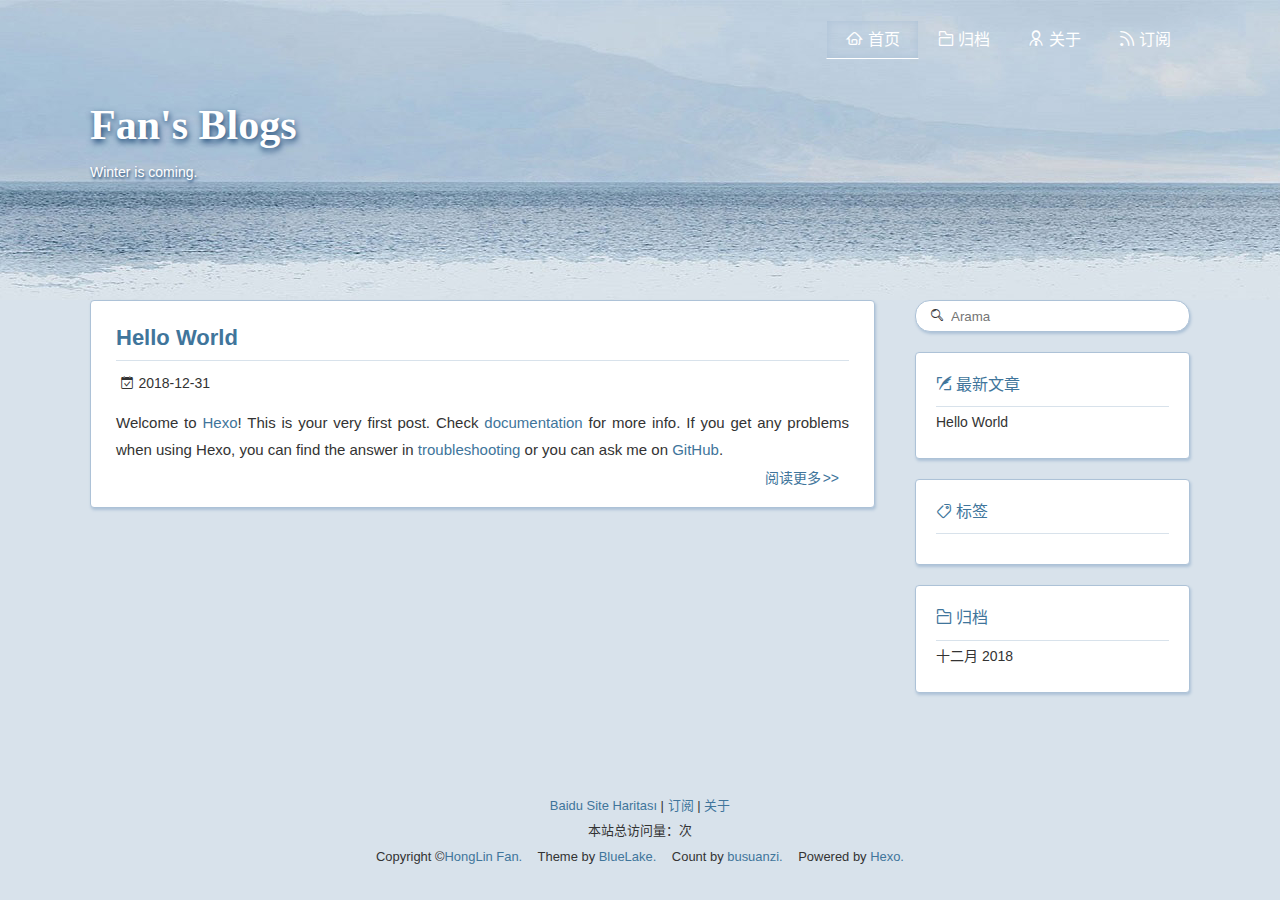
<file: index.html>
<!DOCTYPE html><html lang="zh-CN"><head><meta name="generator" content="Hexo 3.8.0"><meta http-equiv="content-type" content="text/html; charset=utf-8"><meta content="width=device-width, initial-scale=1.0, maximum-scale=1.0, user-scalable=0" name="viewport"><meta content="yes" name="apple-mobile-web-app-capable"><meta content="black-translucent" name="apple-mobile-web-app-status-bar-style"><meta content="telephone=no" name="format-detection"><meta name="description" content="The north remembers."><meta name="keywords" content="Enthusiastic"><title>Fan's Blogs | Winter is coming.</title><link rel="stylesheet" type="text/css" href="//fonts.neworld.org/css?family=Source+Code+Pro"><link rel="stylesheet" type="text/css" href="/css/style.css?v=2.0.1"><link rel="stylesheet" type="text/css" href="/css/highlight.css?v=2.0.1"><link rel="Shortcut Icon" href="/favicon.ico"><link rel="bookmark" href="/favicon.ico"><link rel="apple-touch-icon" href="/apple-touch-icon.png"><link rel="apple-touch-icon-precomposed" href="/apple-touch-icon.png"></head><body><div class="body_container"><div id="header"><div class="site-name"><h1 class="hidden">Fan's Blogs</h1><a id="logo" href="/.">Fan's Blogs</a><p class="description">Winter is coming.</p></div><div id="nav-menu"><a href="/." class="current"><i class="fa fa-home"> 首页</i></a><a href="/archives/"><i class="fa fa-archive"> 归档</i></a><a href="/about/"><i class="fa fa-user"> 关于</i></a><a href="/atom.xml"><i class="fa fa-rss"> 订阅</i></a></div><div id="search-form"><div id="result-mask" class="hide"></div><label><input id="search-key" type="text" autocomplete="off" placeholder="Arama"></label><div id="result-wrap" class="hide"><div id="search-result"></div></div><div class="hide"><template id="search-tpl"><div class="item"><a href="/{path}" title="{title}"><div class="title">{title}</div><div class="time">{date}</div><div class="tags">{tags}</div></a></div></template></div></div></div><div id="layout" class="layout-g"><div class="layout-l"><div class="content_container"><div class="post"><h2 class="post-title"><a href="/2018/12/31/hello-world/">Hello World</a></h2><div class="post-meta"><p><span class="date">2018-12-31</span></p></div><div class="post-content"><p>Welcome to <a href="https://hexo.io/" target="_blank" rel="noopener">Hexo</a>! This is your very first post. Check <a href="https://hexo.io/docs/" target="_blank" rel="noopener">documentation</a> for more info. If you get any problems when using Hexo, you can find the answer in <a href="https://hexo.io/docs/troubleshooting.html" target="_blank" rel="noopener">troubleshooting</a> or you can ask me on <a href="https://github.com/hexojs/hexo/issues" target="_blank" rel="noopener">GitHub</a>.</p></div><p class="readmore"><a href="/2018/12/31/hello-world/">阅读更多</a></p></div></div></div><div class="layout-r"><div id="sidebar"><div class="search-pla"></div><div class="widget"><div class="widget-title"><i class="fa fa-xie"> 最新文章</i></div><ul class="post-list"><li class="post-list-item"><a class="post-list-link" href="/2018/12/31/hello-world/">Hello World</a></li></ul></div><div class="widget"><div class="widget-title"><i class="fa fa-biao"> 标签</i></div><div class="tagcloud"></div></div><div class="widget"><div class="widget-title"><i class="fa fa-archive"> 归档</i></div><ul class="archive-list"><li class="archive-list-item"><a class="archive-list-link" href="/archives/2018/12/">十二月 2018</a></li></ul></div></div></div></div><a id="totop" href="#top"></a><div id="footer"><div class="footer-info"><p><a href="/baidusitemap.xml">Baidu Site Haritası</a> |  <a href="/atom.xml">订阅</a> |  <a href="/about/">关于</a></p><p>本站总访问量：<i id="busuanzi_container_site_pv"><i id="busuanzi_value_site_pv"></i></i>次</p><p><span> Copyright &copy;<a href="/." rel="nofollow">HongLin Fan.</a></span><span> Theme by<a rel="nofollow" target="_blank" href="https://github.com/chaooo/hexo-theme-BlueLake"> BlueLake.</a></span><span> Count by<a href="http://busuanzi.ibruce.info/"> busuanzi.</a></span><span> Powered by<a rel="nofollow" target="_blank" href="https://hexo.io"> Hexo.</a></span></p></div></div></div><script src="https://dn-lbstatics.qbox.me/busuanzi/2.3/busuanzi.pure.mini.js" async></script><script type="text/javascript" src="/js/search.json.js?v=2.0.1"></script><script type="text/javascript" src="/js/totop.js?v=2.0.1" async></script></body></html>
</file>
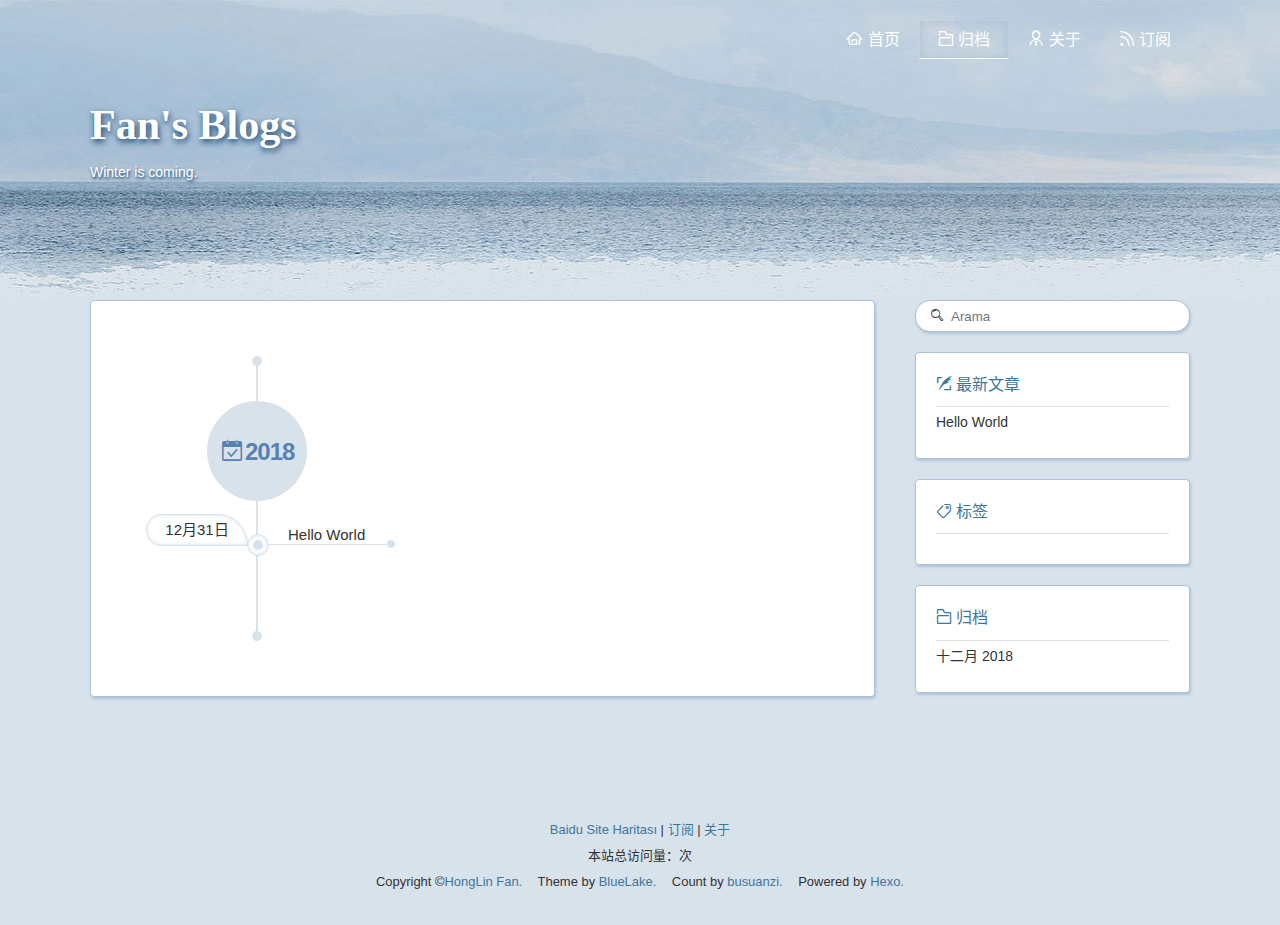
<file: archives/index.html>
<!DOCTYPE html><html lang="zh-CN"><head><meta name="generator" content="Hexo 3.8.0"><meta http-equiv="content-type" content="text/html; charset=utf-8"><meta content="width=device-width, initial-scale=1.0, maximum-scale=1.0, user-scalable=0" name="viewport"><meta content="yes" name="apple-mobile-web-app-capable"><meta content="black-translucent" name="apple-mobile-web-app-status-bar-style"><meta content="telephone=no" name="format-detection"><meta name="description" content="The north remembers."><meta name="keywords" content="Enthusiastic"><title>归档 | Fan's Blogs</title><link rel="stylesheet" type="text/css" href="//fonts.neworld.org/css?family=Source+Code+Pro"><link rel="stylesheet" type="text/css" href="/css/style.css?v=2.0.1"><link rel="stylesheet" type="text/css" href="/css/highlight.css?v=2.0.1"><link rel="Shortcut Icon" href="/favicon.ico"><link rel="bookmark" href="/favicon.ico"><link rel="apple-touch-icon" href="/apple-touch-icon.png"><link rel="apple-touch-icon-precomposed" href="/apple-touch-icon.png"></head><body><div class="body_container"><div id="header"><div class="site-name"><h1 class="hidden">Fan's Blogs</h1><a id="logo" href="/.">Fan's Blogs</a><p class="description">Winter is coming.</p></div><div id="nav-menu"><a href="/."><i class="fa fa-home"> 首页</i></a><a href="/archives/" class="current"><i class="fa fa-archive"> 归档</i></a><a href="/about/"><i class="fa fa-user"> 关于</i></a><a href="/atom.xml"><i class="fa fa-rss"> 订阅</i></a></div><div id="search-form"><div id="result-mask" class="hide"></div><label><input id="search-key" type="text" autocomplete="off" placeholder="Arama"></label><div id="result-wrap" class="hide"><div id="search-result"></div></div><div class="hide"><template id="search-tpl"><div class="item"><a href="/{path}" title="{title}"><div class="title">{title}</div><div class="time">{date}</div><div class="tags">{tags}</div></a></div></template></div></div></div><div id="layout" class="layout-g"><div class="layout-l"><div class="content_container"><div class="post"><div class="post-archive"><div class="archive-wrap"><h2>2018</h2><ul class="listing"><li><a href="/2018/12/31/hello-world/" title="Hello World"><span class="date">12月31日</span><span class="tite">Hello World</span></a></li></ul></div></div></div></div></div><div class="layout-r"><div id="sidebar"><div class="search-pla"></div><div class="widget"><div class="widget-title"><i class="fa fa-xie"> 最新文章</i></div><ul class="post-list"><li class="post-list-item"><a class="post-list-link" href="/2018/12/31/hello-world/">Hello World</a></li></ul></div><div class="widget"><div class="widget-title"><i class="fa fa-biao"> 标签</i></div><div class="tagcloud"></div></div><div class="widget"><div class="widget-title"><i class="fa fa-archive"> 归档</i></div><ul class="archive-list"><li class="archive-list-item"><a class="archive-list-link" href="/archives/2018/12/">十二月 2018</a></li></ul></div></div></div></div><a id="totop" href="#top"></a><div id="footer"><div class="footer-info"><p><a href="/baidusitemap.xml">Baidu Site Haritası</a> |  <a href="/atom.xml">订阅</a> |  <a href="/about/">关于</a></p><p>本站总访问量：<i id="busuanzi_container_site_pv"><i id="busuanzi_value_site_pv"></i></i>次</p><p><span> Copyright &copy;<a href="/." rel="nofollow">HongLin Fan.</a></span><span> Theme by<a rel="nofollow" target="_blank" href="https://github.com/chaooo/hexo-theme-BlueLake"> BlueLake.</a></span><span> Count by<a href="http://busuanzi.ibruce.info/"> busuanzi.</a></span><span> Powered by<a rel="nofollow" target="_blank" href="https://hexo.io"> Hexo.</a></span></p></div></div></div><script src="https://dn-lbstatics.qbox.me/busuanzi/2.3/busuanzi.pure.mini.js" async></script><script type="text/javascript" src="/js/search.json.js?v=2.0.1"></script></body></html>
</file>
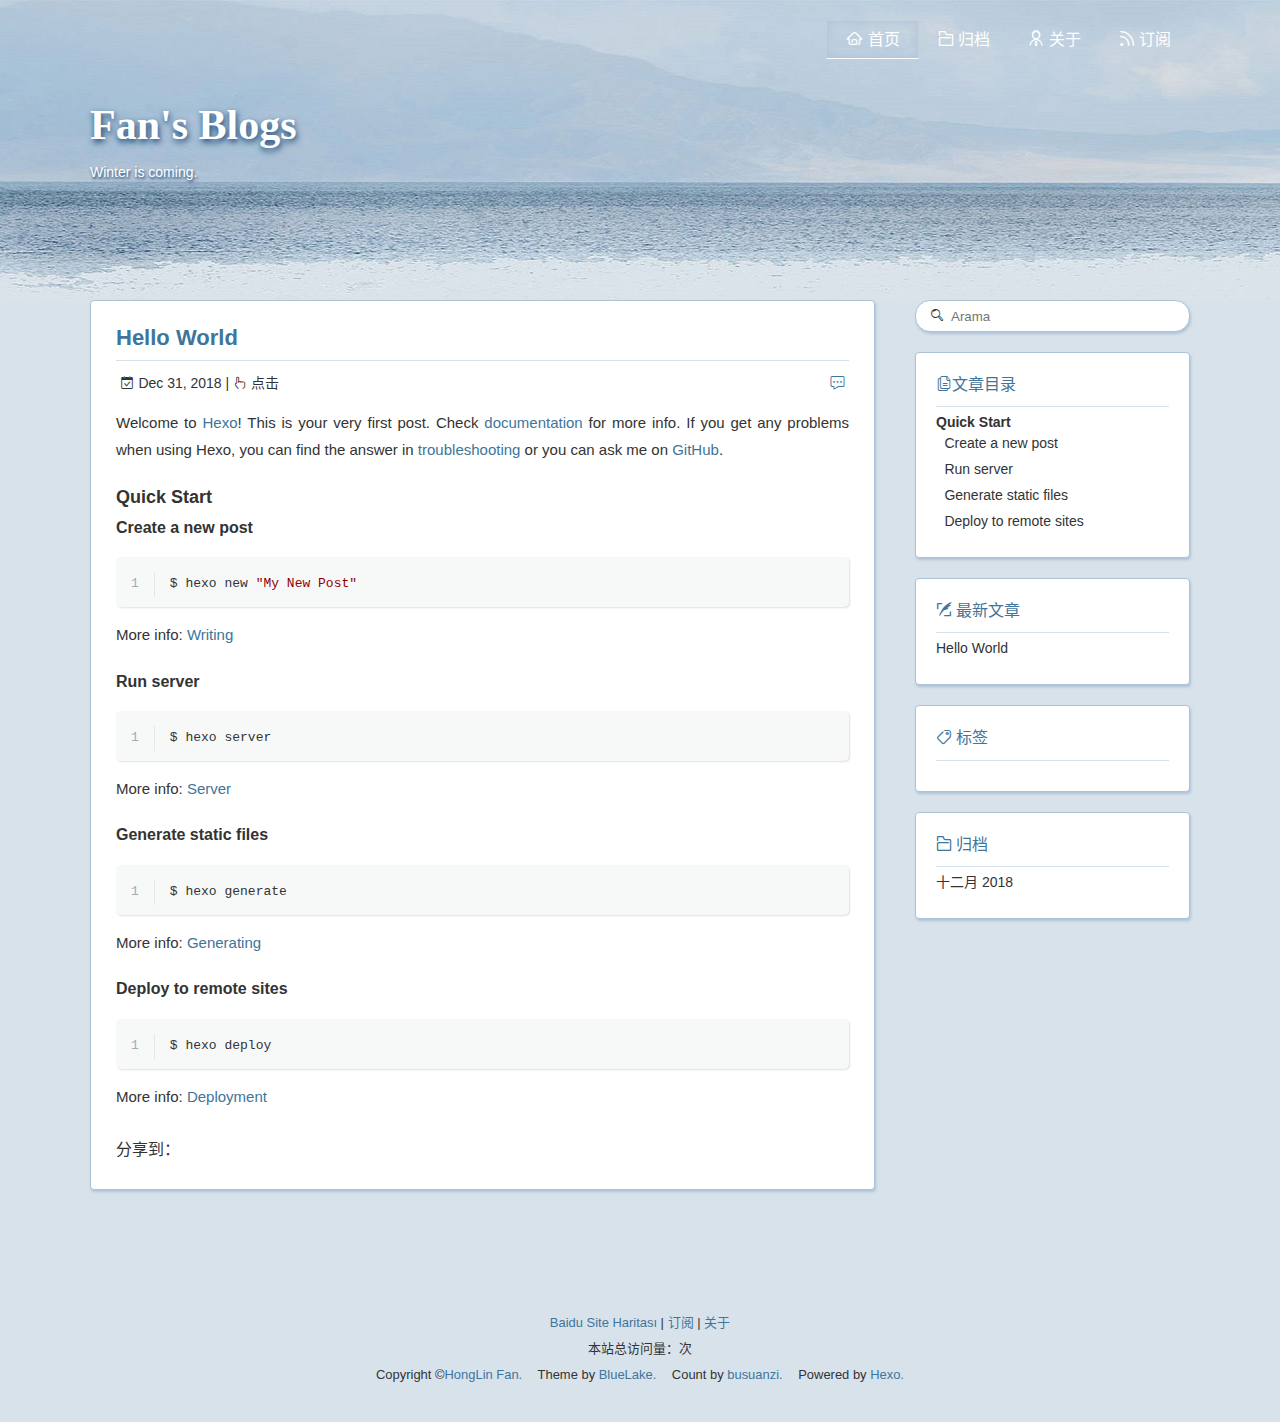
<file: 2018/12/31/hello-world/index.html>
<!DOCTYPE html><html lang="zh-CN"><head><meta name="generator" content="Hexo 3.8.0"><meta http-equiv="content-type" content="text/html; charset=utf-8"><meta content="width=device-width, initial-scale=1.0, maximum-scale=1.0, user-scalable=0" name="viewport"><meta content="yes" name="apple-mobile-web-app-capable"><meta content="black-translucent" name="apple-mobile-web-app-status-bar-style"><meta content="telephone=no" name="format-detection"><meta name="description" content="The north remembers."><meta name="keywords" content="Enthusiastic"><title>Hello World | Fan's Blogs</title><link rel="stylesheet" type="text/css" href="//fonts.neworld.org/css?family=Source+Code+Pro"><link rel="stylesheet" type="text/css" href="/css/style.css?v=2.0.1"><link rel="stylesheet" type="text/css" href="/css/highlight.css?v=2.0.1"><link rel="Shortcut Icon" href="/favicon.ico"><link rel="bookmark" href="/favicon.ico"><link rel="apple-touch-icon" href="/apple-touch-icon.png"><link rel="apple-touch-icon-precomposed" href="/apple-touch-icon.png"></head><body><div class="body_container"><div id="header"><div class="site-name"><h1 class="hidden">Hello World</h1><a id="logo" href="/.">Fan's Blogs</a><p class="description">Winter is coming.</p></div><div id="nav-menu"><a href="/." class="current"><i class="fa fa-home"> 首页</i></a><a href="/archives/"><i class="fa fa-archive"> 归档</i></a><a href="/about/"><i class="fa fa-user"> 关于</i></a><a href="/atom.xml"><i class="fa fa-rss"> 订阅</i></a></div><div id="search-form"><div id="result-mask" class="hide"></div><label><input id="search-key" type="text" autocomplete="off" placeholder="Arama"></label><div id="result-wrap" class="hide"><div id="search-result"></div></div><div class="hide"><template id="search-tpl"><div class="item"><a href="/{path}" title="{title}"><div class="title">{title}</div><div class="time">{date}</div><div class="tags">{tags}</div></a></div></template></div></div></div><div id="layout" class="layout-g"><div class="layout-l"><div class="content_container"><div class="post"><h1 class="post-title">Hello World</h1><div class="post-meta"><a href="/2018/12/31/hello-world/#comments" class="comment-count"></a><p><span class="date">Dec 31, 2018</span><span><i id="busuanzi_container_page_pv"><i id="busuanzi_value_page_pv"></i><i>点击</i></i></span></p></div><div class="post-content"><p>Welcome to <a href="https://hexo.io/" target="_blank" rel="noopener">Hexo</a>! This is your very first post. Check <a href="https://hexo.io/docs/" target="_blank" rel="noopener">documentation</a> for more info. If you get any problems when using Hexo, you can find the answer in <a href="https://hexo.io/docs/troubleshooting.html" target="_blank" rel="noopener">troubleshooting</a> or you can ask me on <a href="https://github.com/hexojs/hexo/issues" target="_blank" rel="noopener">GitHub</a>.</p>
<h2 id="Quick-Start"><a href="#Quick-Start" class="headerlink" title="Quick Start"></a>Quick Start</h2><h3 id="Create-a-new-post"><a href="#Create-a-new-post" class="headerlink" title="Create a new post"></a>Create a new post</h3><figure class="highlight bash"><table><tr><td class="gutter"><pre><span class="line">1</span><br></pre></td><td class="code"><pre><span class="line">$ hexo new <span class="string">"My New Post"</span></span><br></pre></td></tr></table></figure>
<p>More info: <a href="https://hexo.io/docs/writing.html" target="_blank" rel="noopener">Writing</a></p>
<h3 id="Run-server"><a href="#Run-server" class="headerlink" title="Run server"></a>Run server</h3><figure class="highlight bash"><table><tr><td class="gutter"><pre><span class="line">1</span><br></pre></td><td class="code"><pre><span class="line">$ hexo server</span><br></pre></td></tr></table></figure>
<p>More info: <a href="https://hexo.io/docs/server.html" target="_blank" rel="noopener">Server</a></p>
<h3 id="Generate-static-files"><a href="#Generate-static-files" class="headerlink" title="Generate static files"></a>Generate static files</h3><figure class="highlight bash"><table><tr><td class="gutter"><pre><span class="line">1</span><br></pre></td><td class="code"><pre><span class="line">$ hexo generate</span><br></pre></td></tr></table></figure>
<p>More info: <a href="https://hexo.io/docs/generating.html" target="_blank" rel="noopener">Generating</a></p>
<h3 id="Deploy-to-remote-sites"><a href="#Deploy-to-remote-sites" class="headerlink" title="Deploy to remote sites"></a>Deploy to remote sites</h3><figure class="highlight bash"><table><tr><td class="gutter"><pre><span class="line">1</span><br></pre></td><td class="code"><pre><span class="line">$ hexo deploy</span><br></pre></td></tr></table></figure>
<p>More info: <a href="https://hexo.io/docs/deployment.html" target="_blank" rel="noopener">Deployment</a></p>
</div><div class="tags"></div><div class="post-share"><div class="bdsharebuttonbox"><span style="float:left;line-height: 28px;height: 28px;font-size:16px;font-weight:blod">分享到：</span><a href="#" data-cmd="more" class="bds_more"></a><a href="#" data-cmd="mshare" title="分享到一键分享" class="bds_mshare"></a><a href="#" data-cmd="fbook" title="分享到Facebook" class="bds_fbook"></a><a href="#" data-cmd="twi" title="分享到Twitter" class="bds_twi"></a><a href="#" data-cmd="linkedin" title="分享到linkedin" class="bds_linkedin"></a><a href="#" data-cmd="youdao" title="分享到有道云笔记" class="bds_youdao"></a><a href="#" data-cmd="evernotecn" title="分享到印象笔记" class="bds_evernotecn"></a><a href="#" data-cmd="weixin" title="分享到微信" class="bds_weixin"></a><a href="#" data-cmd="qzone" title="分享到QQ空间" class="bds_qzone"></a><a href="#" data-cmd="tsina" title="分享到新浪微博" class="bds_tsina"></a></div></div><div id="comments"></div></div></div></div><div class="layout-r"><div id="sidebar"><div class="search-pla"></div><div id="toc" class="widget"><div class="widget-title"><i class="fa fa-fei">文章目录</i></div><ol class="toc"><li class="toc-item toc-level-2"><a class="toc-link" href="#Quick-Start"><span class="toc-text">Quick Start</span></a><ol class="toc-child"><li class="toc-item toc-level-3"><a class="toc-link" href="#Create-a-new-post"><span class="toc-text">Create a new post</span></a></li><li class="toc-item toc-level-3"><a class="toc-link" href="#Run-server"><span class="toc-text">Run server</span></a></li><li class="toc-item toc-level-3"><a class="toc-link" href="#Generate-static-files"><span class="toc-text">Generate static files</span></a></li><li class="toc-item toc-level-3"><a class="toc-link" href="#Deploy-to-remote-sites"><span class="toc-text">Deploy to remote sites</span></a></li></ol></li></ol></div><div class="widget"><div class="widget-title"><i class="fa fa-xie"> 最新文章</i></div><ul class="post-list"><li class="post-list-item"><a class="post-list-link" href="/2018/12/31/hello-world/">Hello World</a></li></ul></div><div class="widget"><div class="widget-title"><i class="fa fa-biao"> 标签</i></div><div class="tagcloud"></div></div><div class="widget"><div class="widget-title"><i class="fa fa-archive"> 归档</i></div><ul class="archive-list"><li class="archive-list-item"><a class="archive-list-link" href="/archives/2018/12/">十二月 2018</a></li></ul></div></div></div></div><a id="totop" href="#top"></a><div id="footer"><div class="footer-info"><p><a href="/baidusitemap.xml">Baidu Site Haritası</a> |  <a href="/atom.xml">订阅</a> |  <a href="/about/">关于</a></p><p>本站总访问量：<i id="busuanzi_container_site_pv"><i id="busuanzi_value_site_pv"></i></i>次</p><p><span> Copyright &copy;<a href="/." rel="nofollow">HongLin Fan.</a></span><span> Theme by<a rel="nofollow" target="_blank" href="https://github.com/chaooo/hexo-theme-BlueLake"> BlueLake.</a></span><span> Count by<a href="http://busuanzi.ibruce.info/"> busuanzi.</a></span><span> Powered by<a rel="nofollow" target="_blank" href="https://hexo.io"> Hexo.</a></span></p></div></div></div><script src="https://dn-lbstatics.qbox.me/busuanzi/2.3/busuanzi.pure.mini.js" async></script><script type="text/javascript" src="/js/search.json.js?v=2.0.1"></script><script type="text/javascript" src="/js/toctotop.js?v=2.0.1" async></script><script>window._bd_share_config={"common":{"bdSnsKey":{},"bdText":"","bdMini":"2","bdMiniList":["mshare","weixin","tsina","qzone","linkedin","fbook","twi","print","renren","sqq","evernotecn","bdysc","tqq","tqf","bdxc","kaixin001","tieba","douban","bdhome","thx","ibaidu","meilishuo","mogujie","diandian","huaban","duitang","hx","fx","youdao","sdo","qingbiji","people","xinhua","mail","isohu","yaolan","wealink","ty","iguba","h163","copy"],"bdPic":"","bdStyle":"1","bdSize":"16"},"share":{},"image":{"viewList":["tsina","qzone","weixin","fbook","twi","linkedin","youdao","evernotecn","mshare"],"viewText":"分享到：","viewSize":"16"},"selectShare":{"bdContainerClass":null,"bdSelectMiniList":["tsina","qzone","weixin","fbook","twi","linkedin","youdao","evernotecn","mshare"]}};with(document)0[(getElementsByTagName('head')[0]||head).appendChild(createElement('script')).src='http://bdimg.share.baidu.com/static/api/js/share.js?v=89860593.js?cdnversion='+~(-new Date()/36e5)];
</script></body></html>
</file>
<file: css/style.css>
body,dl,dt,dd,ul,ol,li,h1,h2,h3,h4,h5,h6,p,img,blockquote,button,pre,fieldset,form,input,select,option{margin:0;padding:0;border:0}h1,h2,h3,h4,h5,h6{font-weight:bold;overflow:hidden}s,i,u,em{font-style:normal}img,button{border:none}form,input,select,option{outline:none}input:-webkit-autofill{-webkit-box-shadow:0 0 0 1000px #fff inset}div{box-sizing:border-box}a,button.submit{color:#40759b;text-decoration:none;-webkit-transition:all .1s ease-in;-moz-transition:all .1s ease-in;-o-transition:all .1s ease-in;transition:all .1s ease-in}a:focus{outline:none}a:hover,a:active{color:#40759b}.clear{clear:both}.hide{display:none;opacity:0;height:0}blockquote,.stressed{-moz-box-sizing:border-box;box-sizing:border-box;margin:1.5em 0 1.5em 1em;padding:10px;color:#555;border:1px solid #e6e6e6;border-left:5px solid #40759b}strong,b,em{font-weight:bold}.hidden1{display:none}@font-face{font-family:Zitiming;src:url("/fonts/Zitiming.ttf")}.site-title{font-size:40px !important;font-family:'Zitiming' !important}@font-face{font-family:"iconfont";src:url("../iconfont/iconfont.eot?t=1478071541360");src:url("../iconfont/iconfont.eot?t=1478071541360#iefix") format('embedded-opentype'),url("../iconfont/iconfont.woff?t=1478071541360") format('woff'),url("../iconfont/iconfont.ttf?t=1478071541360") format('truetype'),url("../iconfont/iconfont.svg?t=1478071541360#iconfont") format('svg')}.fa{font-size:16px;font-style:normal;}.fa:before{font-family:"iconfont" !important;-webkit-font-smoothing:antialiased;-moz-osx-font-smoothing:grayscale;text-rendering:auto}.fa-home:before{content:"\e001"}.fa-gui:before{content:"\e002"}.fa-user:before{content:"\e003"}.fa-rss:before{content:"\e004"}.fa-rili:before{content:"\e005"}.fa-commt:before{content:"\e006"}.fa-sou:before{content:"\e007"}.fa-biao:before{content:"\e008"}.fa-fei:before{content:"\e009"}.fa-archive:before{content:"\e00a"}.fa-you:before{content:"\e00b"}.fa-huo:before{content:"\e00c"}.fa-hit:before{content:"\e00d"}.fa-right:before{content:"\e00e"}.fa-left:before{content:"\e00f"}.fa-xie:before{content:"\e010"}.fa-empty:before{content:"\e011"}.fa-weibo:before{content:"\e012"}.fa-weixin:before{content:"\e013"}.fa-github:before{content:"\e014"}.fa-email:before{content:"\e015"}body{font-family:"Source Code Pro",Tahoma,"Helvetica Neue",Helvetica,"Hiragino Sans GB","Microsoft YaHei Light","Microsoft YaHei","Source Han Sans CN","WenQuanYi Micro Hei",Arial,sans-serif;-webkit-font-smoothing:antialiased;-moz-osx-font-smoothing:grayscale;font-size:14px;color:#333;width:100%;height:100%;background:#d8e2eb url("../img/bg.jpg") no-repeat top center}.layout-g{letter-spacing:-.31em;*letter-spacing:normal;word-spacing:-.43em;*word-spacing:-.43em;text-rendering:optimizespeed;display:-webkit-flex;-webkit-flex-flow:row wrap;display:-ms-flexbox;-ms-flex-flow:row wrap;-ms-align-content:flex-start;-webkit-align-content:flex-start}.layout-l,.layout-r{display:inline-block;*display:inline;zoom:1;letter-spacing:normal;word-spacing:normal;vertical-align:top;text-rendering:auto}.layout-l{width:75%;*width:74.969%}.layout-r{width:25%;*width:24.969%}.body_container{padding:0 50px;max-width:1200px;margin:0 auto}.content_container{padding-right:40px}#header{text-align:left;position:relative;min-height:300px;}#header .site-name{padding-top:100px;}#header .site-name h1{padding:0;margin:0;height:0;overflow:hidden}#header .site-name .description{padding:.6em 0 0;color:#fff;text-shadow:1px 2px 3px #113f6e;white-space:normal;word-wrap:break-word;line-height:26px}#logo{font:bold 42px/1.2 "宋体";white-space:nowrap;color:#fff;text-shadow:1px 3px 6px #113f6e}#nav-menu{margin:20px 0;padding:0;position:absolute;right:0;top:0;}#nav-menu a{display:inline-block;padding:3px 18px 3px;line-height:30px;color:#fff;font-size:16px;border:1px solid transparent;}#nav-menu a:hover,#nav-menu a.current{border-bottom:1px solid #fff;-webkit-box-shadow:0 0 10px #adc2d7 inset;box-shadow:0 0 10px #adc2d7 inset}#sidebar{word-wrap:break-word;-webkit-transition:all .6s ease-in-out;transition:all .6s ease-in-out;}#sidebar .widget{margin-bottom:20px;padding:10px 20px 20px 20px;border-radius:4px;-webkit-box-shadow:1px 2px 3px #adc2d7;box-shadow:1px 2px 3px #adc2d7;border:1px solid #adc2d7;background:#fff;}#sidebar .widget a{color:#333;}#sidebar .widget a:hover{color:#40759b;text-decoration:underline}#sidebar .widget .widget-title,#sidebar .widget .comments-title{color:#40759b;line-height:2.7;margin-top:0;font-size:16px;border-bottom:1px solid #d8e2eb;display:block;font-weight:normal}#sidebar .widget .tagcloud{margin-top:10px;}#sidebar .widget .tagcloud a{line-height:1.5;padding:5px}#sidebar .widget ul,#sidebar .widget ol{list-style:none;padding:0;}#sidebar .widget ul li,#sidebar .widget ol li{list-style:none;margin:5px 0;line-height:1.5;overflow:hidden;white-space:nowrap;text-overflow:ellipsis}#sidebar .widget .category-list-count{padding-left:5px;color:#40759b;}#sidebar .widget .category-list-count:before{content:"("}#sidebar .widget .category-list-count:after{content:")"}#sidebar .search-pla{display:block;height:52px}#search-form{position:absolute;bottom:-52px;right:0;padding:20px 0;color:#333;width:25%;}#search-form label{position:relative;display:block;margin:0;width:100%;height:100%;}#search-form label:before{font-family:"iconfont" !important;content:'\e007';position:absolute;left:15px;top:9px}#search-form input{box-sizing:border-box;height:32px;padding:7px 11px 7px 35px;line-height:16px;width:100%;border-radius:15px;background:#fff;-webkit-box-shadow:1px 2px 3px #adc2d7;box-shadow:1px 2px 3px #adc2d7;border:1px solid #adc2d7}#result-wrap{position:absolute;top:56px;width:120%;left:-50px;box-sizing:content-box;padding:20px;background:#fff;color:#333;border-radius:4px;-webkit-box-shadow:1px 2px 3px #adc2d7;box-shadow:1px 2px 3px #adc2d7;border:1px solid #adc2d7;}#result-wrap:before{content:'';position:absolute;display:inline-block;border-width:0 12px 12px 12px;border-style:solid;border-color:#adc2d7 transparent;left:56px;top:-12px}#result-wrap:after{content:'';position:absolute;display:inline-block;border-width:0 12px 12px 12px;border-style:solid;border-color:#fff transparent;left:56px;top:-10px}#result-mask{position:fixed;left:0;top:0}#search-result{width:100%;box-sizing:content-box;padding-right:20px;margin-right:-20px;max-height:400px;overflow-y:auto;}#search-result .tips{text-align:center;}#search-result .tips .fa{font-size:60px;color:#b3d2ef}#search-result .item{border-top:1px solid #d8e2eb;padding:8px 0;}#search-result .item:first-child{border-top:none}#search-result .item a:hover{text-decoration:none}#search-result .item .title{white-space:nowrap;line-height:1.8;overflow:hidden;white-space:nowrap;text-overflow:ellipsis;font-size:14px;color:#40759b;}#search-result .item .title:hover{text-decoration:underline}#search-result .item .time{text-align:right;font-size:12px}#search-result .item .tags{overflow:hidden;white-space:nowrap;text-overflow:ellipsis;}#search-result .item .tags span{display:inline-block;margin-right:5px;font-size:12px;}#search-result .item .tags span:before{font-family:"iconfont" !important;content:'\e008'}.post{padding:25px;background:#fff;border-radius:4px;-webkit-box-shadow:1px 2px 3px #adc2d7;box-shadow:1px 2px 3px #adc2d7;border:1px solid #adc2d7;margin-bottom:40px;}.post .post-title{margin:0;color:#40759b;text-align:left;border-bottom:1px solid #d8e2eb;padding-bottom:10px;font-weight:bold;font-size:22px;line-height:1.1;}.post .post-title a{color:#40759b;}.post .post-title a:hover{text-decoration:underline}.post .post-meta{padding:0;margin:10px 0 0;color:#333;font-size:14px;line-height:24px;min-height:24px;text-indent:.15em;}.post .post-meta:after{content:'';display:table;clear:both}.post .post-meta span{display:inline-block;height:16px;line-height:16px;margin-right:2px;}.post .post-meta span:after{content:' | '}.post .post-meta span:last-child:after{content:' '}.post .post-meta a{color:#40759b}.post .post-meta a:hover{color:#40759b;border-bottom:1px solid #40759b}.post .post-meta .category:before{font-family:"iconfont" !important;content:"\e002";padding-right:.3em}.post .post-meta .date:before{font-family:"iconfont" !important;content:"\e005";padding-right:.3em}.post .post-meta #busuanzi_value_page_pv{height:16px;line-height:16px;}.post .post-meta #busuanzi_value_page_pv:before{font-family:"iconfont" !important;content:"\e00d";padding-right:.3em}.post .comment-count{float:right;display:inline-block;text-indent:.15em;}.post .comment-count:before{vertical-align:bottom;font-family:"iconfont" !important;content:"\e006";padding-right:.3em}.post .comment-count:hover{color:#40759b;border-bottom:1px solid #40759b}.post .comment-count span:after{content:'';display:none}.post .post-content{clear:left;font-size:15px;line-height:1.77;color:#333;padding-top:15px;text-align:justify;text-justify:distribute;word-break:normal;}.post .post-content h2{font-size:18px}.post .post-content h3{font-size:16px}.post .post-content h4{font-size:14px}.post .post-content h5{font-size:13px}.post .post-content h6{font-size:12px}.post .post-content p{margin:0 0 1.234em;}.post .post-content p code{margin:0 5px;padding:0 5px;font-family:Source Code Pro,Monaco,Menlo,Consolas,monospace;color:#4d4d4c;background:#eee;font-size:.95em}.post .post-content p a{color:#40759b;padding-bottom:2px;word-break:break-all;}.post .post-content p a:hover{text-decoration:underline}.post .post-content p .caption{color:#40759b;display:block;font-size:.9em;margin-top:.1em;position:relative;text-align:center}.post .post-content blockquote p,.post .post-content .stressed p{margin:0}.post .post-content img{max-width:100%;padding:.5em 0;margin:auto;display:block}.post .post-content hr{margin:2.4em auto;border:none;border-top:1px solid #d8e2eb;position:relative}.post .post-content ul,.post .post-content ol{margin:0;padding:0 0 0 2em;}.post .post-content ul code,.post .post-content ol code{margin:0 5px;padding:0 5px;font-family:Source Code Pro,Monaco,Menlo,Consolas,monospace;color:#4d4d4c;background:#eee;font-size:.95em}.post .post-content ul a,.post .post-content ol a{color:#40759b;padding-bottom:2px;word-break:break-all;}.post .post-content ul a:hover,.post .post-content ol a:hover{text-decoration:underline}.post .tags{padding-bottom:.5em;text-align:right;}.post .tags a{margin-right:.5em;}.post .tags a:before{font-family:"iconfont" !important;content:"\e008";padding-right:.3em}.post .post-share::after{content:' ';display:block;clear:both}.post-archive{font-size:15px;line-height:2;padding:2em 0;}.post-archive ul,.post-archive ol,.post-archive li{list-style:none}.post-archive h2{margin:0 0 15px -51px;font-weight:bold;font-size:24px;letter-spacing:-1px;background:#d8e2eb;height:100px;width:100px;border-radius:50%;text-align:center;line-height:100px;color:#5483b1;}.post-archive h2:before{font-family:"iconfont" !important;font-weight:normal;content:"\e005";margin-right:.1em}.archive-wrap{position:relative;border-left:2px solid #d8e2eb;margin-left:140px;padding:3em 0;}.archive-wrap.tag-cat{margin-left:60px}.archive-wrap:before,.archive-wrap:after{content:'';position:absolute;left:-6px;width:10px;height:10px;border-radius:50%;background:#d8e2eb}.archive-wrap:before{top:0}.archive-wrap:after{bottom:0}.archive-wrap .listing li{margin-bottom:50px;position:relative;}.archive-wrap .listing li a{color:#333;}.archive-wrap .listing li a:hover{color:#5483b1}.archive-wrap .listing li a:before{content:'';position:absolute;z-index:1;left:-11px;bottom:-10px;width:20px;height:20px;border-radius:50%;background:#fff;border:1px solid #d8e2eb;-webkit-box-shadow:0 0 4px #d8e2eb inset;box-shadow:0 0 4px #d8e2eb inset}.archive-wrap .listing li a:after{content:'';position:absolute;z-index:2;left:-5px;bottom:-4px;width:10px;height:10px;border-radius:50%;background:#d8e2eb;-webkit-box-shadow:0 0 3px #d8e2eb inset;box-shadow:0 0 3px #d8e2eb inset}.archive-wrap .listing li:hover a:before{border:1px solid #5483b1;-webkit-box-shadow:0 0 4px #5483b1 inset;box-shadow:0 0 4px #5483b1 inset}.archive-wrap .listing li:hover a:after{background:#5483b1}.archive-wrap .listing li:hover .tite{border-bottom:1px solid #5483b1;}.archive-wrap .listing li:hover .tite:after{background:#5483b1}.archive-wrap .listing li:hover .date{border:1px solid #5483b1}.archive-wrap .tite{position:relative;bottom:-4px;display:inline-block;border-bottom:1px solid #d8e2eb;line-height:1.2em;padding:0 30px;max-width:100%;box-sizing:border-box;}.archive-wrap .tite:after{content:'';position:absolute;right:0;bottom:-4px;width:8px;height:8px;border-radius:50%;background:#d8e2eb}.archive-wrap .date{position:absolute;left:-112px;width:100px;bottom:0;height:30px;line-height:30px;text-align:center;border-radius:15px 30px 0 15px;border:1px solid #d8e2eb;-webkit-box-shadow:0 0 4px #d8e2eb inset;box-shadow:0 0 4px #d8e2eb inset}#footer{width:100%;margin-top:50px;padding:30px 0;}#footer .footer-info{line-height:2;color:#333;text-align:center;font-size:.925em;}#footer .footer-info a{color:#40759b;margin:0 6px}#footer .footer-info span{margin:0 6px}#footer .footer-info .fa{display:inline-block;margin:0 6px 0 0;padding:0 2px;}#footer .footer-info .fa.fa-github{color:#000;}#footer .footer-info .fa.fa-github:hover{color:#4078c0}#footer .footer-info .fa.fa-weibo{color:#e6162d;}#footer .footer-info .fa.fa-weibo:hover{color:#f93}#footer .footer-info .fa.fa-email{color:#756e78;}#footer .footer-info .fa.fa-email:hover{color:#000}#footer .footer-info p a{margin:0}.page-navigator{list-style:none;padding:0 0 25px 0;font-size:14px;text-align:center;}.page-navigator .space{border:none;padding:5px 5px}.page-navigator .current{background:#fff;}.page-navigator .current:hover{border-bottom-color:#adc2d7}.page-navigator .page-number,.page-navigator .extend{display:inline-block;margin:0 5px 5px 0}.page-navigator a,.page-navigator span{display:inline-block;height:25px;line-height:25px;padding:5px 9px;text-align:center;-webkit-box-shadow:1px 2px 3px #adc2d7;box-shadow:1px 2px 3px #adc2d7;border:1px solid #adc2d7;}.page-navigator a:hover,.page-navigator span:hover{border-bottom-color:#fff}.page-navigator a.prev:before,.page-navigator span.prev:before{font-family:"iconfont" !important;content:"\e00f";padding-right:.3em}.page-navigator a.next:after,.page-navigator span.next:after{font-family:"iconfont" !important;content:"\e00e";padding-left:.3em}.label-title{margin-top:1.1em;font-size:22px;color:#333;font-weight:bold;}.label-title .fa{display:inline-block;background:#f2f7fb;color:#5483b1;padding:0 10px;border-radius:30px 0 0 30px;margin:0 5px;font-size:20px}.readmore a{font-size:14px;color:#40759b;margin:-20px 0 0;padding:5px 10px;float:right;}.readmore a:after{content:">>";padding-left:.15em}.readmore a:hover{-webkit-box-shadow:0 -1px 4px #5483b1 inset;box-shadow:0 -1px 4px #5483b1 inset}.post-nav{overflow:hidden;margin-top:15px;margin-bottom:20px;padding:10px;white-space:nowrap;border-top:1px solid #d8e2eb;}.post-nav a{display:inline-block;max-width:49%;line-height:25px;font-size:15px;color:#555;border-bottom:none;position:relative;white-space:normal;box-sizing:border-box;text-decoration:underline;}.post-nav a.pre{float:left;padding-left:1.2em;}.post-nav a.pre:before{position:absolute;left:0;top:0;font-family:"iconfont" !important;content:"\e00f";padding-right:.3em}.post-nav a:hover{color:#40759b}.post-nav a.next{float:right;text-align:right;padding-right:1.2em;}.post-nav a.next:after{position:absolute;right:0;top:0;font-family:"iconfont" !important;content:"\e00e";padding-left:.3em}#totop{position:fixed;right:50px;bottom:50px;display:block;visibility:hidden;width:32px;height:54px;line-height:56px;overflow:hidden;color:#40759b;text-align:center;text-shadow:0 2px 2px #40759b;opacity:0;-webkit-transition:visibility .6s cubic-bezier(.6,.04,.98,.335),opacity .6s cubic-bezier(.6,.04,.98,.335),-webkit-transform .6s cubic-bezier(.6,.04,.98,.335);-moz-transition:visibility .6s cubic-bezier(.6,.04,.98,.335),opacity .6s cubic-bezier(.6,.04,.98,.335),-moz-transform .6s cubic-bezier(.6,.04,.98,.335);transition:visibility .6s cubic-bezier(.6,.04,.98,.335),opacity .6s cubic-bezier(.6,.04,.98,.335),transform .6s cubic-bezier(.6,.04,.98,.335);}#totop:before{font-family:"iconfont" !important;content:'\e00c';font-size:54px;margin-left:-.2em}#totop.launch{opacity:0;-webkit-transform:translateY(-500px);-moz-transform:translateY(-500px);-ms-transform:translateY(-500px);transform:translateY(-500px);pointer-events:none}#totop.show{visibility:visible;opacity:1}.author-page{padding:40px 0 20px 0;text-align:center;}.author-page:after{content:"";clear:both;display:block}.author-page .photo{display:inline-block;vertical-align:top;box-sizing:content-box;padding:0 30px 30px 30px;width:180px;height:180px;}.author-page .photo img{width:100%;height:100%;padding:0;margin:0;border-radius:50%;-webkit-box-shadow:1px 2px 3px #adc2d7;box-shadow:1px 2px 3px #adc2d7}.author-page .author{font-size:16px;white-space:nowrap;display:inline-block;vertical-align:top;text-align:left;}.author-page .author .fa{margin-right:.4em;}.author-page .author .fa:before{margin-right:.2em}#toc li{font-weight:bold}#toc .toc-child{margin-left:.6em;padding-left:0;}#toc .toc-child li{font-weight:normal}#toc .toc-child li:first-of-type{margin-top:0}#toc .toc-child li:last-of-type{margin-bottom:0}.fixed{position:fixed;top:0}.fixed.scroll{overflow-y:scroll;max-height:100%}table,tbody,tr,th,td{border-collapse:collapse;box-sizing:border-box;border-spacing:0;cellspacing:0;cellpadding:0;padding:0;margin:0}table{margin:auto auto 15px;width:100%;background:transparent;overflow-x:auto;display:block;}table th{font-weight:bold;padding:5px 10px;border:1px solid #d8e2eb;border-bottom-width:2px}table tr:nth-child(2n){background:#f4fcff}table td{padding:5px 10px;border:1px solid #d8e2eb}@media print,screen and (max-width:56.25em){.body_container{padding:0 30px}.content_container{padding-right:20px}#sidebar .widget{margin-bottom:15px}.post{padding:20px}}@media print,screen and (max-width:48em){.layout-l{width:100%}.layout-r{width:100%}#toc{display:none}#sidebar .search-pla{display:none}#search-form{position:relative;bottom:0;width:100%;}#search-form label{color:#fff}#search-form input{color:#fff;background:transparent;border:1px solid #e2eaf1;-webkit-box-shadow:0 0 10px #adc2d7 inset;box-shadow:0 0 10px #adc2d7 inset;}#search-form input:-ms-input-placeholder{color:#fff}#search-form input:-moz-placeholder{color:#fff}#search-form input::-moz-placeholder{color:#fff}#search-form input::-webkit-input-placeholder{color:#fff}#nav-menu{position:relative;text-align:center;}#nav-menu a{padding:0 15px;line-height:27px;height:27px;font-size:13px}.site-name{margin-bottom:20px;text-align:center}.content_container{padding-right:0}.body_container{padding:0 20px}.post{padding:15px}.post-title{font-size:20px}#sidebar .widget{padding:5px 15px 15px 15px}.hidden_mid_and_down{display:none !important}.post-archive{padding:1em 0}.archive-wrap{margin-left:110px;}.archive-wrap.tag-cat{margin-left:30px}.archive-wrap .tite{padding:0 20px}.author-page .author{font-size:14px}#result-wrap{width:60%;left:0}}@media print,screen and (max-width:35.5em){.content_container{padding-right:0}.body_container{padding:0 20px}.post-archive{padding:.6em 0}.archive-wrap{margin-left:60px;}.archive-wrap.tag-cat{margin-left:10px}.archive-wrap .listing li{margin-bottom:30px}.archive-wrap .tite{padding:0 15px;font-size:14px}.archive-wrap .date{left:-62px;width:60px;border-radius:15px 15px 0 15px;font-size:12px}}@media print,screen and (max-width:25em){#nav-menu a{padding:0 10px 0 8px;}#nav-menu a i.fa{font-size:14px}.post .post-title{font-size:18px}.post-archive{padding:0}.archive-wrap{margin-left:56px;}.archive-wrap.tag-cat{margin-left:0}.archive-wrap .tite{padding:0 5px 0 10px}.author-page .author{font-size:12px}.author-page .photo{padding:0 0 30px 0}#result-wrap{width:90%;left:0}}#ds-recent-comments li.ds-comment{border:none !important;border-bottom:1px dashed #d8e2eb !important}#ds-reset a:hover{color:#40759b !important}#ds-reset .ds-post-button{background:#40759b !important;}#ds-reset .ds-post-button:hover{background:#608cb7 !important}
</file>
<file: css/highlight.css>
pre{width:100%;position:relative;border:none;padding:0;margin:0;}pre code{display:block;box-sizing:border-box;overflow-x:auto;font-family:Source Code Pro,Monaco,Menlo,Consolas,monospace;margin:1.2em 0;padding:15px 15px 10px 15px;line-height:1.2em;width:100%;border-radius:5px;box-shadow:1px 1px 2px rgba(0,0,0,0.125);font-size:13px;color:#333;background:#f7f8f8}figure.highlight,.codeblock{background:#f7f8f8;margin:10px 0;line-height:1.1em;padding-top:15px;margin:1em 0;border-radius:5px;box-shadow:1px 1px 2px rgba(0,0,0,0.125);}figure.highlight figcaption,.codeblock figcaption{font-size:13px;padding:0 15px 20px;margin:0;background:#f7f8f8;color:#999;}figure.highlight figcaption a,.codeblock figcaption a{float:right;color:#40759b;font-weight:bold}figure.highlight table,.codeblock table{width:100%;margin:0;padding-bottom:10px;border-collapse:collapse;position:relative;display:block;overflow-x:auto}figure.highlight pre,.codeblock pre,figure.highlight .gutter,.codeblock .gutter,figure.highlight .code,.codeblock .code,figure.highlight .tag,.codeblock .tag{background-color:inherit;font-family:Source Code Pro,Monaco,Menlo,Consolas,monospace;border:none;padding:0;margin:0;cursor:text}figure.highlight .gutter,.codeblock .gutter,figure.highlight .code,.codeblock .code{vertical-align:top}figure.highlight.plain .gutter,.codeblock.plain .gutter{display:none}figure.highlight .gutter,.codeblock .gutter{background:#f7f8f8;border-right:1px solid #e6e6e6;padding:.3em 15px;}figure.highlight .gutter .line,.codeblock .gutter .line{color:#aaa}figure.highlight .line,.codeblock .line{font-size:13px;color:#333;}figure.highlight .line.marked,.codeblock .line.marked{background:#f5e3de}figure.highlight .code,.codeblock .code{padding:.3em 15px .3em 1em;width:100%}.gist .line,.gist .line-number{font-family:Source Code Pro,Monaco,Menlo,Consolas,monospace;font-size:1em;margin:0 0 5px 0}.highlight .comment,.highlight .title{color:#888}.highlight .meta,.highlight .tag{color:#324977}.highlight .attr{color:#118a04}.highlight .string,.highlight .value,.highlight .inheritance,.highlight .header,.highlight .ruby .symbol,.highlight .xml .cdatabody{color:#920000}.highlight .keyword,.highlight .javascript .function{color:#ec25ec}.highlight .number,.highlight .preprocessor,.highlight .built_in,.highlight .literal,.highlight .params,.highlight .constant{color:#fb6a00}.highlight.apacheconf .code .common,.highlight.apacheconf .code .nomarkup,.highlight.apacheconf .code .attribute,.highlight.apacheconf .code .variable,.highlight.apacheconf .code .cbracket,.highlight.apacheconf .code .keyword{color:#0086b3}.highlight.apacheconf .code .sqbracket{color:#df5000}.highlight.apacheconf .code .section,.highlight.apacheconf .code .tag{color:#63a35c}.highlight.bash .code .literal,.highlight.bash .code .built_in{color:#0086b3}.highlight.bash .code .title{color:#795da3}.highlight.bash .code .shebang{color:#969896}.highlight.bash .code .variable{color:#333}.highlight.coffeescript .code .subst,.highlight.coffeescript .code .regexp,.highlight.coffeescript .code .attribute{color:#df5000}.highlight.coffeescript .code .literal,.highlight.coffeescript .code .built_in,.highlight.coffeescript .code .number{color:#0086b3}.highlight.coffeescript .code .title{color:#795da3}.highlight.coffeescript .code .reserved,.highlight.coffeescript .code .attribute{color:#1d3e81}.highlight.cpp .code .number,.highlight.c .code .number,.highlight.cpp .code .built_in,.highlight.c .code .built_in{color:#0086b3}.highlight.cpp .code .preprocessor,.highlight.c .code .preprocessor{color:#df5000}.highlight.cpp .code .title,.highlight.c .code .title{color:#795da3}.highlight.cpp .code .meta-keyword,.highlight.c .code .meta-keyword{color:#a71d5d}.highlight.cs .code .preprocessor,.highlight.cs .code .preprocessor .keyword{color:#333}.highlight.cs .code .xmlDocTag,.highlight.cs .code .doctag{color:#63a35c}.highlight.cs .code .number,.highlight.cs .code .built_in{color:#0086b3}.highlight.cs .code .title{color:#795da3}.highlight.css .code .id,.highlight.css .code .class,.highlight.css .code .pseudo,.highlight.css .code .selector-pseudo{color:#795da3}.highlight.css .code .attr_selector,.highlight.css .code .value{color:#333}.highlight.css .code .attribute,.highlight.css .code .hexcolor,.highlight.css .code .number,.highlight.css .code .function{color:#0086b3}.highlight.css .code .at_rule,.highlight.css .code .important,.highlight.css .code .meta{color:#a71d5d}.highlight.css .code .tag,.highlight.css .code .selector-tag{color:#63a35c}.highlight.diff .code .deletion{color:#bd2c00;background-color:#ffecec}.highlight.diff .code .addition{color:#55a532;background-color:#eaffea}.highlight.http .code .literal{color:#0086b3}.highlight.http .code .request{color:#a71d5d}.highlight.http .code .attribute,.highlight.http .code attr{color:#183691}.highlight.ini .code .value,.highlight.ini .code .keyword{color:#333}.highlight.ini .code .setting,.highlight.ini .code .attr{color:#a71d5d}.highlight.ini .code .chunk,.highlight.ini .code .meta{color:#795da3;font-weight:bold}.highlight.ini .code .title,.highlight.ini .code .section{color:#795da3}.highlight.js .code .tag .title{color:#333}.highlight.js .code .regexp{color:#df5000}.highlight.js .code .javadoc{color:#969896}.highlight.js .code .literal,.highlight.js .code .number{color:#0086b3}.highlight.js .code .built_in,.highlight.js .code .title{color:#795da3}.highlight.js .code .tag,.highlight.js .code .javadoctag{color:#a71d5d}.highlight.java .code .title{color:#795da3}.highlight.java .code .number{color:#0086b3}.highlight.java .code .javadoc{color:#969896}.highlight.java .code .params{color:#1d3e81}.highlight.java .code .meta,.highlight.java .code .annotation,.highlight.java .code .javadoctag{color:#a71d5d}.highlight.mak .code .title{color:#795da3}.highlight.mak .code .constant{color:#333}.highlight.mak .code .keyword,.highlight.mak .code .meta-keyword{color:#0086b3}.highlight.json .code .attribute{color:#183691}.highlight.json .code .number,.highlight.json .code .literal{color:#0086b3}.highlight.md .code .link_url,.highlight.md .code .link{text-decoration:underline}.highlight.md .code .link_reference,.highlight.md .code .symbol,.highlight.md .code .code{color:#0086b3}.highlight.md .code .value,.highlight.md .code .link_label,.highlight.md .code .strong,.highlight.md .code .emphasis,.highlight.md .code .blockquote,.highlight.md .code .quote,.highlight.md .code .section{color:#183691}.highlight.nginx .code .title,.highlight.nginx .code .attribute{color:#a71d5d}.highlight.nginx .code .built_in,.highlight.nginx .code .literal{color:#0086b3}.highlight.nginx .code .regexp{color:#183691}.highlight.nginx .code .variable{color:#333}.highlight.objectivec .code .title{color:#795da3}.highlight.objectivec .code .preprocessor,.highlight.objectivec .code .meta{color:#a71d5d;}.highlight.objectivec .code .preprocessor .title,.highlight.objectivec .code .meta .title{color:#df5000}.highlight.objectivec .code .literal,.highlight.objectivec .code .number,.highlight.objectivec .code .built_in{color:#0086b3}.highlight.objectivec .code .meta-string{color:#183691}.highlight.perl .code .title{color:#795da3}.highlight.perl .code .regexp{color:#df5000}.highlight.perl .code .sub{color:#795da3}.highlight.php .code .title{color:#795da3}.highlight.php .code .regexp{color:#df5000}.highlight.php .code .phpdoc,.highlight.php .code .doctag{color:#a71d5d}.highlight.php .code .literal,.highlight.php .code .number{color:#0086b3}.highlight.python .code .number{color:#0086b3}.highlight.python .code .decorator,.highlight.python .code .title,.highlight.python .code .meta{color:#795da3}.highlight.ruby .code .prompt,.highlight.ruby .code .constant,.highlight.ruby .code .number,.highlight.ruby .code .subst .keyword,.highlight.ruby .code .symbol{color:#0086b3}.highlight.ruby .code .parent,.highlight.ruby .code .title{color:#795da3}.highlight.sql .code .number{color:#0086b3}.highlight.sql .code .built_in{color:#a71d5d}.highlight.xml .code .tag{color:#333}.highlight.xml .code .value{color:#183691}.highlight.xml .code .title,.highlight.xml .code .name{color:#63a35c}.highlight.xml .code .attribute,.highlight.xml .code .attr{color:#795da3}.highlight.puppet .code .title{color:#795da3}.highlight.puppet .code .name{color:#a71d5d}.highlight.puppet .code .function{color:#0086b3}.highlight.puppet .code .attr{color:#0086b3}.highlight.less .code .number,.highlight.less .code .hexcolor,.highlight.less .code .function,.highlight.less .code .attribute{color:#0086b3}.highlight.less .code .id,.highlight.less .code .pseudo,.highlight.less .code .class,.highlight.less .code .selector-id,.highlight.less .code .selector-class,.highlight.less .code .selector-tag{color:#795da3}.highlight.less .code .tag,.highlight.less .code .at_rule{color:#a71d5d}.highlight.less .code .built_in{color:#df5000}.highlight.sass .code .number,.highlight.sass .code .hexcolor,.highlight.sass .code .function,.highlight.sass .code .attribute{color:#0086b3}.highlight.sass .code .tag,.highlight.sass .code .selector-tag{color:#63a35c}.highlight.sass .code .built_in{color:#df5000}.highlight.sass .code .tag,.highlight.sass .code .at_rule,.highlight.sass .code .important{color:#a71d5d}.highlight.sass .code .id,.highlight.sass .code .pseudo,.highlight.sass .code .class,.highlight.sass .code .preprocessor,.highlight.sass .code .selector-class,.highlight.sass .code .selector-id{color:#795da3}.highlight.sass .code .variable{color:#333}.highlight.stylus .code .tag,.highlight.stylus .code .selector-tag{color:#63a35c}.highlight.stylus .code .at_rule{color:#a71d5d}.highlight.stylus .code .class,.highlight.stylus .code .id,.highlight.stylus .code .pseudo,.highlight.stylus .code .title,.highlight.stylus .code .selector-id,.highlight.stylus .code .selector-pseudo,.highlight.stylus .code .selector-class{color:#795da3}.highlight.stylus .code .number,.highlight.stylus .code .hexcolor,.highlight.stylus .code .attribute,.highlight.stylus .code .params{color:#0086b3}.highlight.go .code .built_in,.highlight.go .code .constant{color:#0086b3}.highlight.go .code .typename{color:#a71d5d}.highlight.swift .code .preprocessor{color:#a71d5d}.highlight.swift .code .title{color:#795da3}.highlight.swift .code .built_in,.highlight.swift .code .number,.highlight.swift .code .type{color:#0086b3}.highlight.yml .code .number{color:#fb6a00}.highlight.yml .code .line,.highlight.yml .code .attr{color:#795da3}.highlight.yml .code .line,.highlight.yml .code .string,.highlight.yml .code .type,.highlight.yml .code .literal,.highlight.yml .code .meta{color:#920000}
</file>
